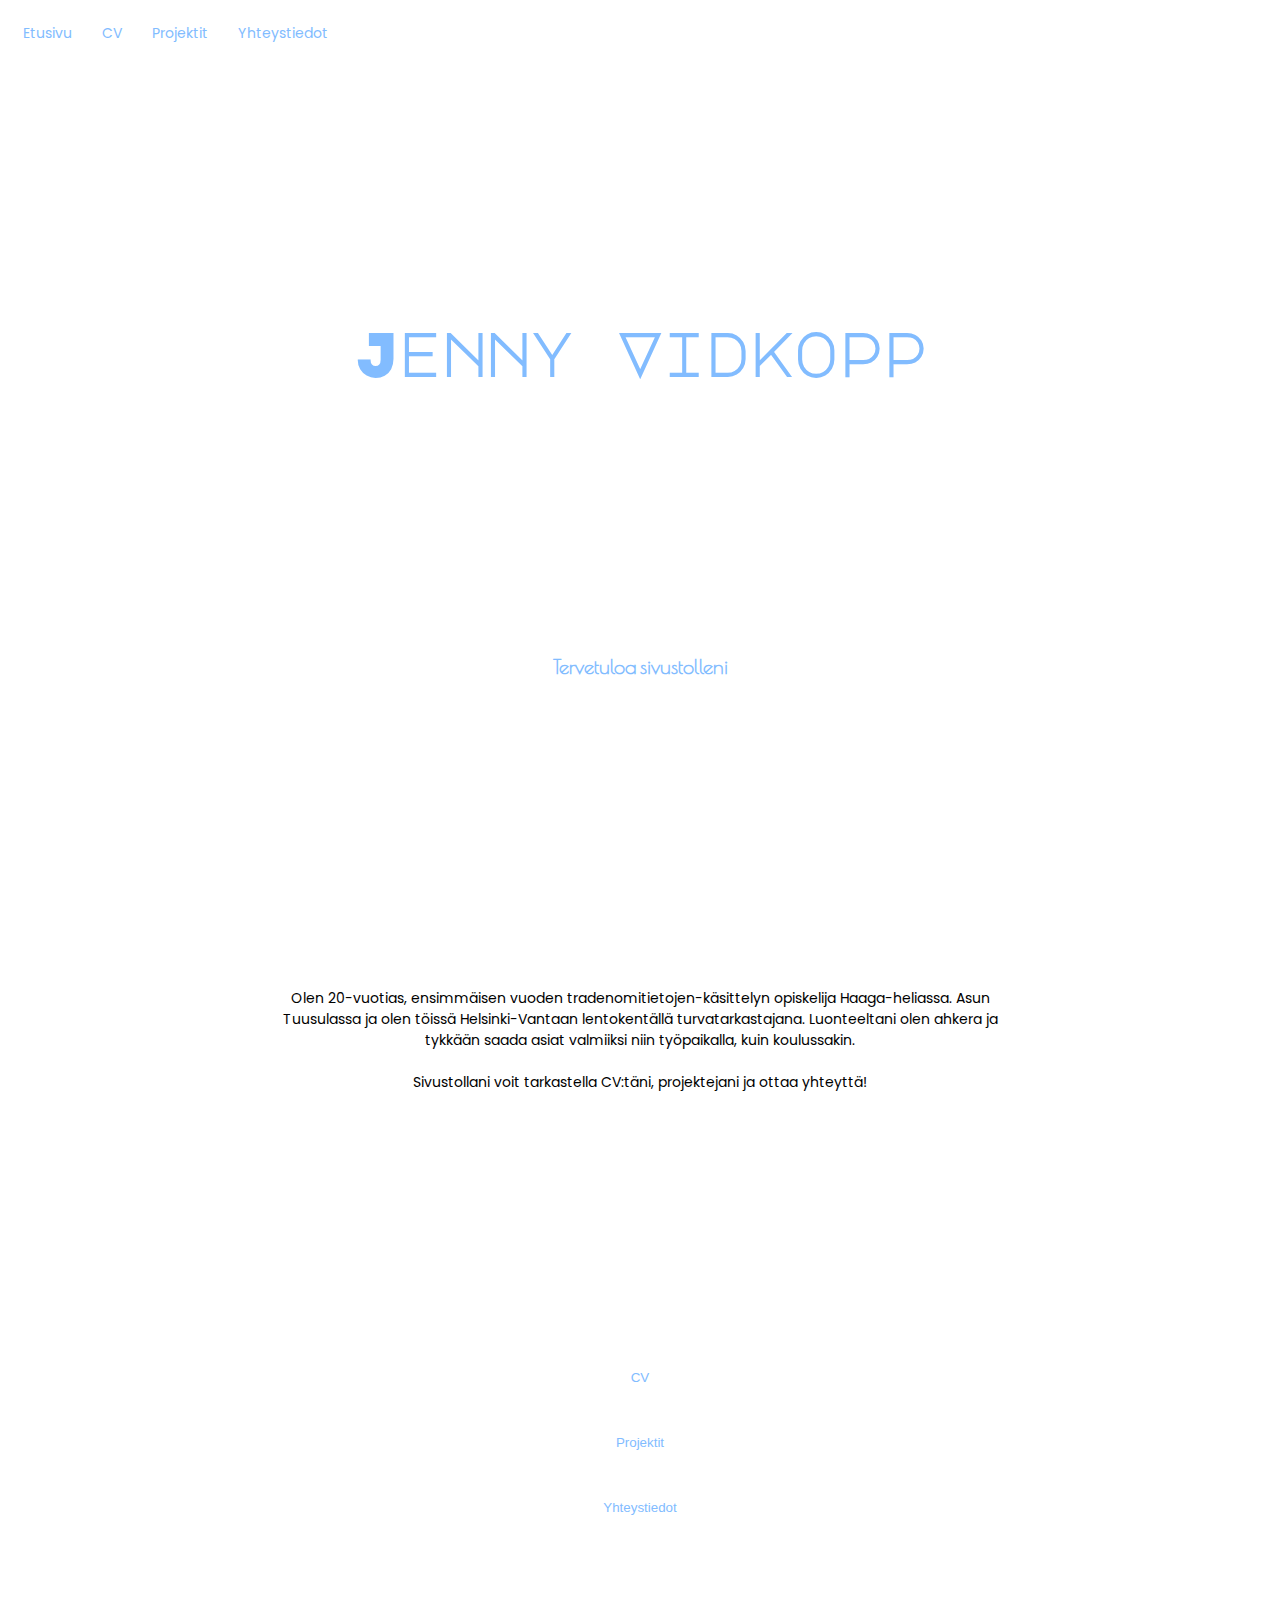
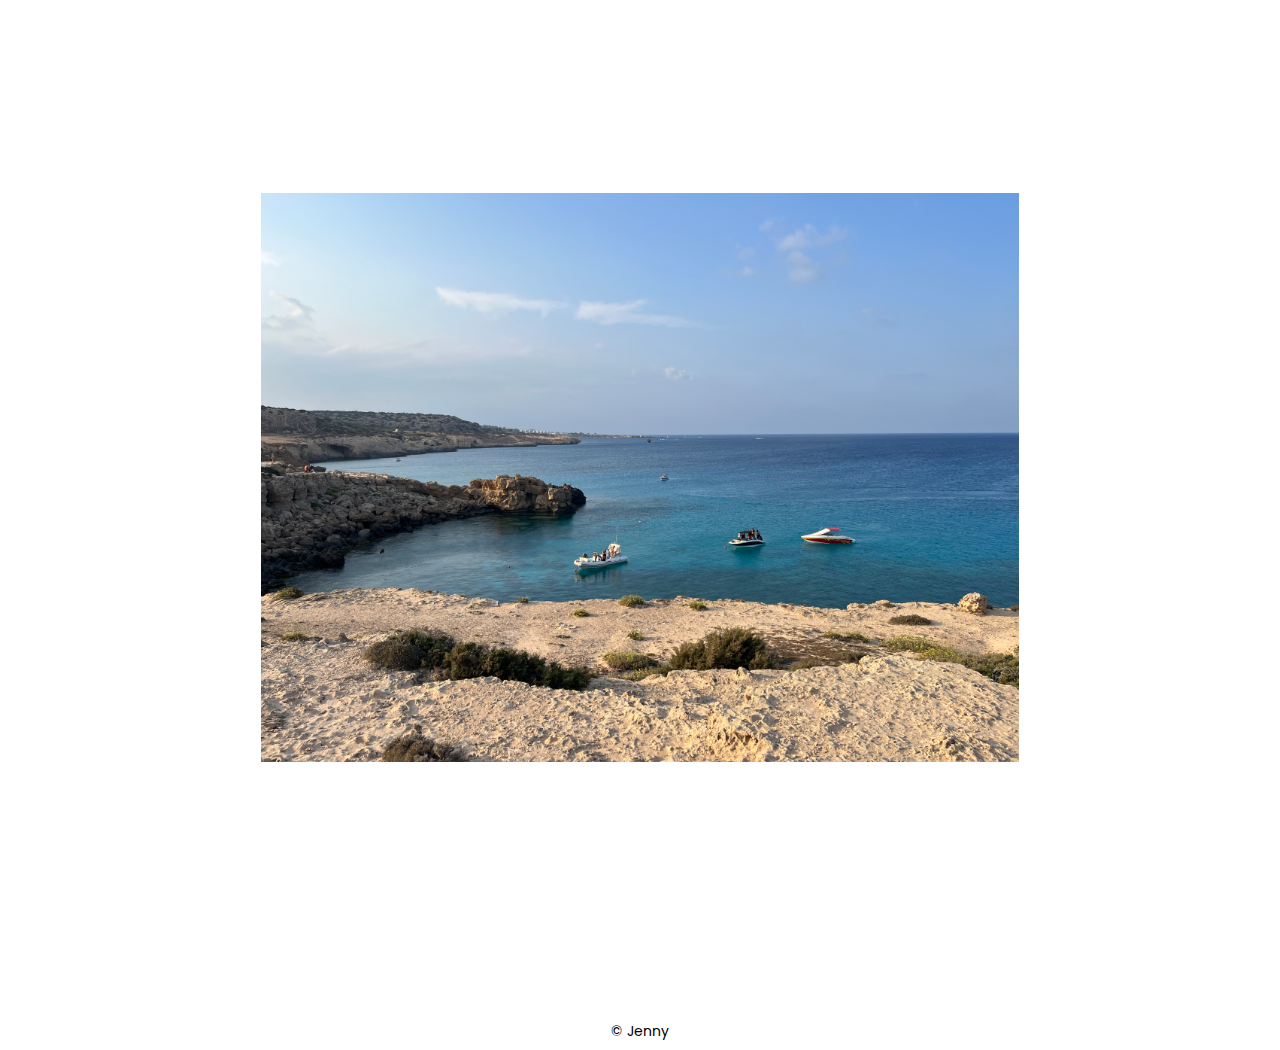
<file: index.html>
<!DOCTYPE html>
<html lang="fi">
<head>
    <!--kommentti: koodisto-->
    <meta charset="UTF-8">
    <meta name="viewport" content="width=device-width, initial-scale=1.0">
    <meta name="description" content="Sivustoni">
    <meta name="author" content="Jenny">
    <title>Jenny Vidkopp</title>

    <!--linkki ulkoiseen tyylitiedostoon-->
    <link href="tyyli.css" rel="stylesheet">
    <link href="https://fonts.googleapis.com/css2?family=Poppins:ital,wght@0,100;0,200;0,300;0,400;0,500;0,600;0,700;0,800;0,900;1,100;1,200;1,300;1,400;1,500;1,600;1,700;1,800;1,900&display=swap" rel="stylesheet">
    <link href="https://fonts.googleapis.com/css2?family=Major+Mono+Display&display=swap" rel="stylesheet">
    <link href="https://fonts.googleapis.com/css2?family=Urbanist:ital,wght@0,100..900;1,100..900&display=swap" rel="stylesheet">
    <link href="https://fonts.googleapis.com/css2?family=Poiret+One&display=swap" rel="stylesheet">
</head>

<body>
    
    <nav class="navbar">
        <ul>
            <li><a href="index.html">Etusivu</a></li>
            <li><a href="cv.html">CV</a></li>
            <li><a href="projektit.html">Projektit</a></li>
            <li><a href="yhteystiedot.html">Yhteystiedot</a></li>
        </ul>
    </nav>

    <h1 class="#h1">Jenny Vidkopp</h1>
    <h2 class="#h2">Tervetuloa sivustolleni</h2>
    <div class="esittely">
        Olen 20-vuotias, ensimmäisen vuoden tradenomitietojen-käsittelyn opiskelija Haaga-heliassa. Asun Tuusulassa ja olen töissä Helsinki-Vantaan lentokentällä turvatarkastajana. Luonteeltani olen ahkera ja tykkään saada asiat valmiiksi niin työpaikalla, kuin koulussakin. <br>
        <br> Sivustollani voit tarkastella CV:täni, projektejani ja ottaa yhteyttä!
    </div>


    <button onclick="location.href='cv.html'">CV</button> <br>
    <button onclick="location.href='projektit.html'">Projektit</button> <br>
    <button onclick="location.href='yhteystiedot.html'">Yhteystiedot</button> <br>

    <figure class="keskelle">
        <img src="IMG_2373.jpeg" alt="tämä on kuva">
    </figure>
    

    &copy; Jenny
</body>
</html>
</file>
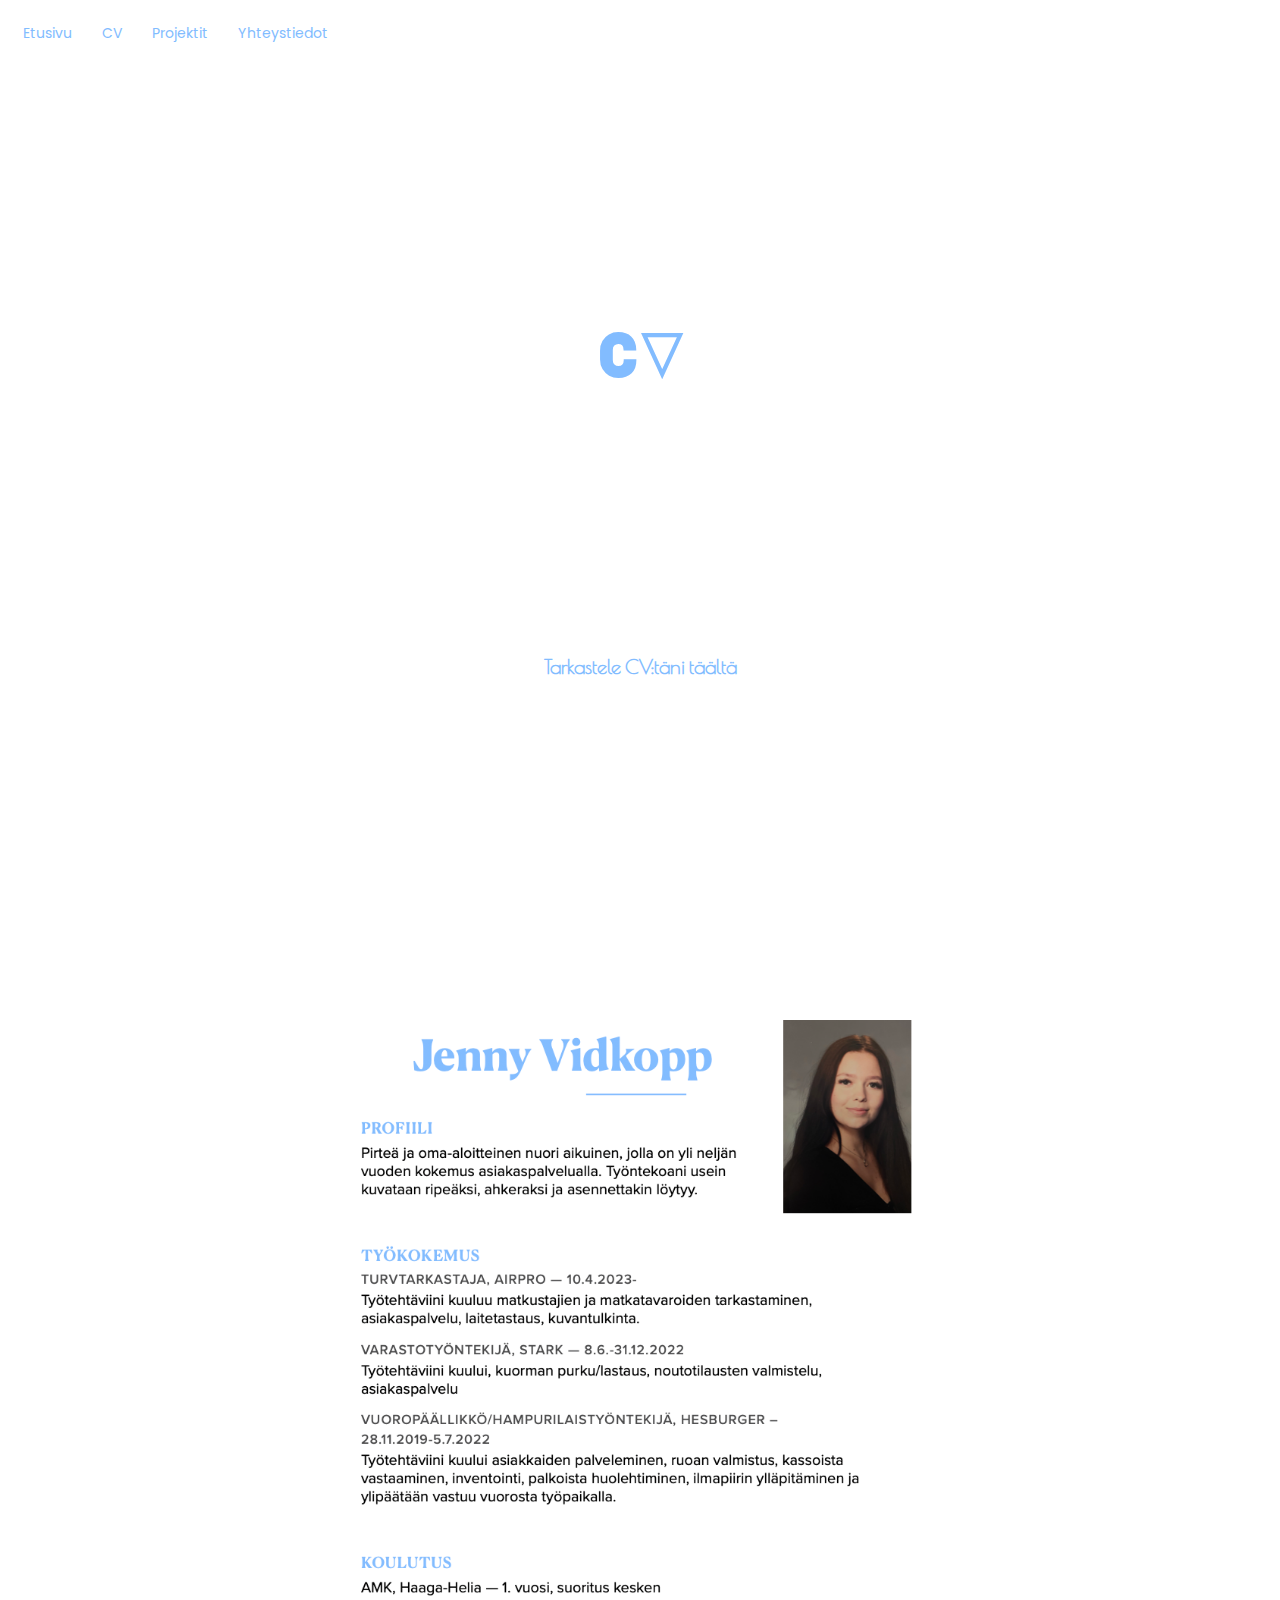
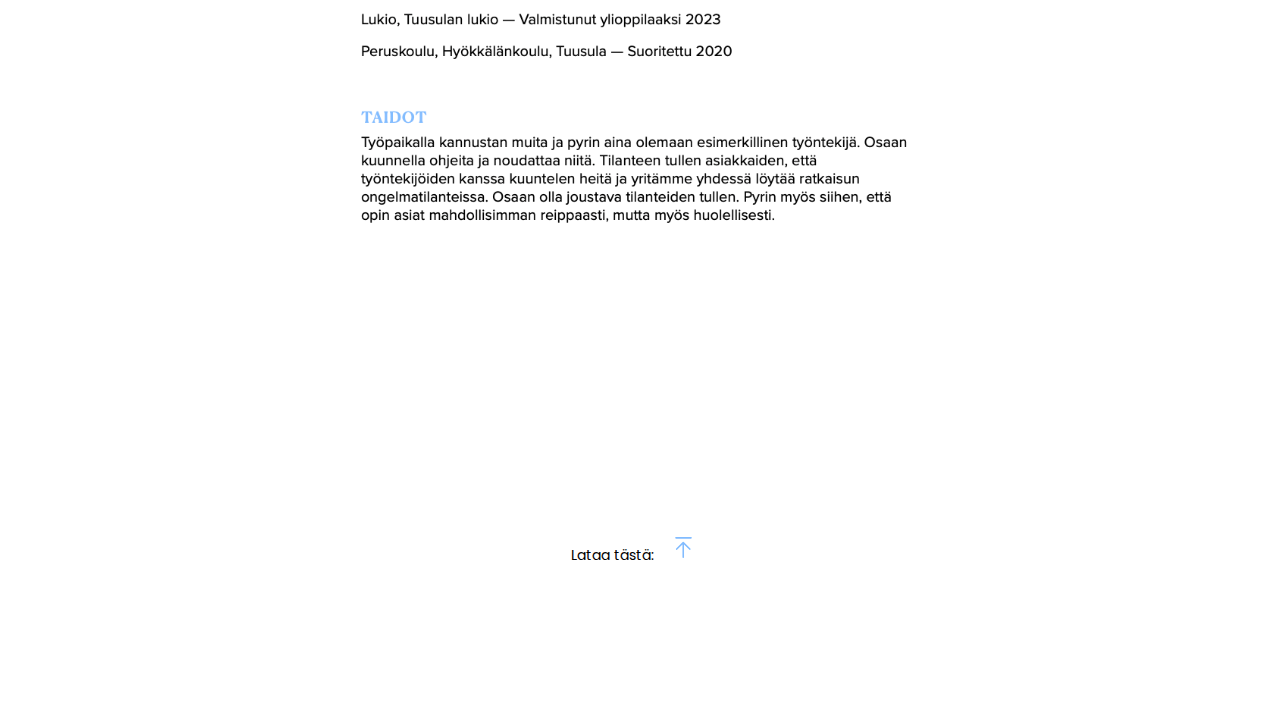
<file: cv.html>
<!DOCTYPE html>
<html lang="en">
<head>
    <meta charset="UTF-8">
    <meta name="viewport" content="width=device-width, initial-scale=1.0">
    <link href="tyyli.css" rel="stylesheet">
    <link href="https://fonts.googleapis.com/css2?family=Poppins:ital,wght@0,100;0,200;0,300;0,400;0,500;0,600;0,700;0,800;0,900;1,100;1,200;1,300;1,400;1,500;1,600;1,700;1,800;1,900&display=swap" rel="stylesheet">
    <link href="https://fonts.googleapis.com/css2?family=Major+Mono+Display&display=swap" rel="stylesheet">
    <link href="https://fonts.googleapis.com/css2?family=Urbanist:ital,wght@0,100..900;1,100..900&display=swap" rel="stylesheet">
    <link href="https://fonts.googleapis.com/css2?family=Poiret+One&display=swap" rel="stylesheet">

    <title>Jenny Vidkopp CV</title>
    <style>
        .hover-button {
            background: white; /* No background */
            border: none;           /* No border */
            cursor: pointer;        /* Pointer cursor */
            padding: 3px;
        }
        
        .hover-button.icon {
            color: white; /* Default color */
            transition: color 0.3s;  /* Smooth transition */
        }
    
        .nuoli:hover {
            color: white; /* Default color */
            transition: color 0.3s; 
        }
        </style>
</head>
<body>

    <nav class="navbar">
        <ul>
            <li><a href="index.html">Etusivu</a></li>
            <li><a href="cv.html">CV</a></li>
            <li><a href="projektit.html">Projektit</a></li>
            <li><a href="yhteystiedot.html">Yhteystiedot</a></li>
        </ul>
    </nav>

    <h1>CV</h1>
    <h2>Tarkastele CV:täni täältä</h2>

    <figure class="keskelle">
        <img src="cvkuva.png" alt="Jenny Vidkopp CV">
    </figure>
    
<article class="flex-container">

<section>
    Lataa tästä:
    <button class="hover-button" onclick="location.href='cv.pdf'">
    <svg class="nuoli"
        width="25px" 
        height="25px" 
        xmlns="http://www.w3.org/2000/svg" 
        viewBox="0 0 24 24" 
        fill="currentColor" 
        color= "rgb(130, 188, 255)">
    <path 
        d="M4.97 12.97a.75.75 0 101.06 1.06L11 9.06v12.19a.75.75 0 001.5 0V9.06l4.97 4.97a.75.75 0 101.06-1.06l-6.25-6.25a.75.75 0 00-1.06 0l-6.25 6.25zM4.75 3.5a.75.75 0 010-1.5h14.5a.75.75 0 010 1.5H4.75z">
    </path>
    </svg>
</button>
</section>
</article>

   <br><br><br><br><br><br>
</body>

</html>
</file>
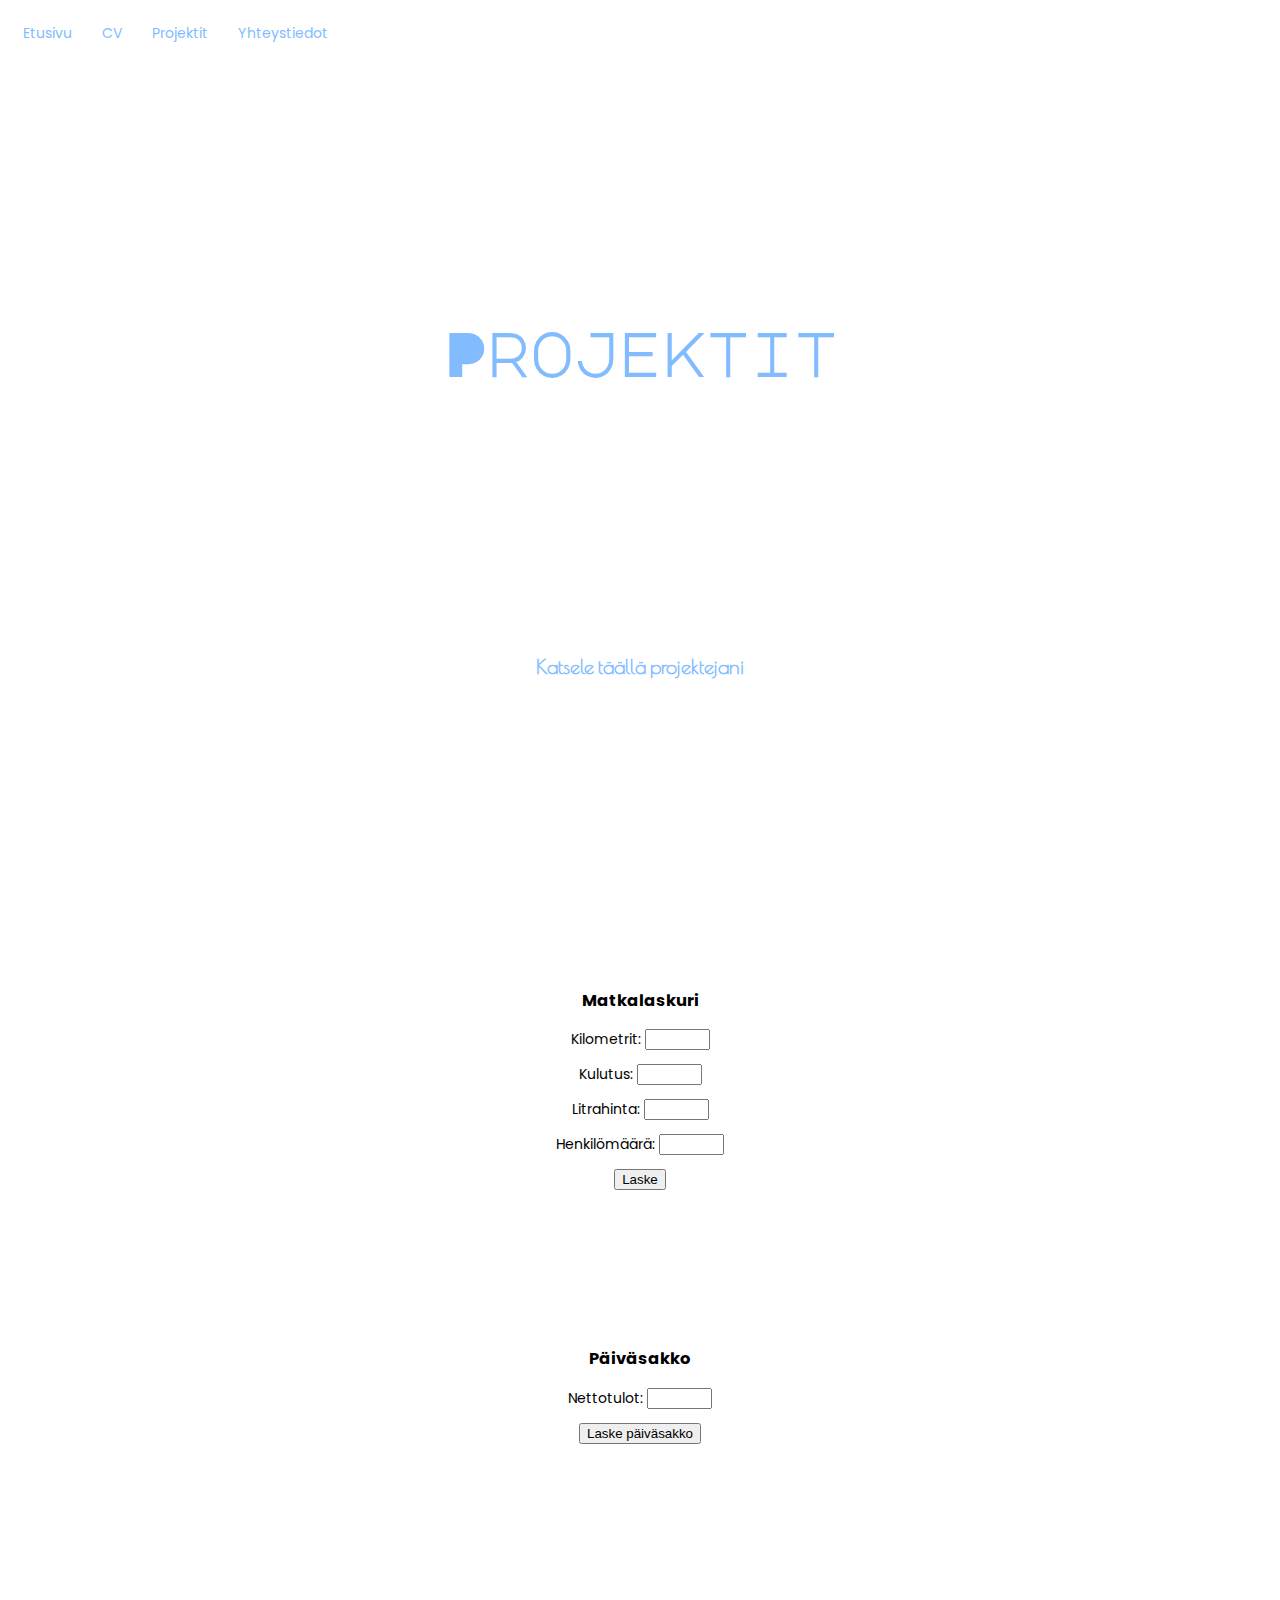
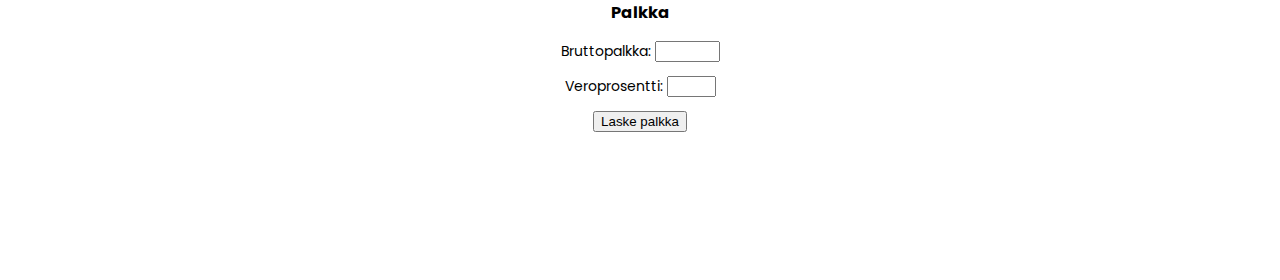
<file: projektit.html>
<!DOCTYPE html>
<html lang="en">
<head>
    <meta charset="UTF-8">
    <meta name="viewport" content="width=device-width, initial-scale=1.0">
    <link href="tyyli.css" rel="stylesheet">
    <link href="https://fonts.googleapis.com/css2?family=Poppins:ital,wght@0,100;0,200;0,300;0,400;0,500;0,600;0,700;0,800;0,900;1,100;1,200;1,300;1,400;1,500;1,600;1,700;1,800;1,900&display=swap" rel="stylesheet">
    <link href="https://fonts.googleapis.com/css2?family=Major+Mono+Display&display=swap" rel="stylesheet">
    <link href="https://fonts.googleapis.com/css2?family=Urbanist:ital,wght@0,100..900;1,100..900&display=swap" rel="stylesheet">
    <link href="https://fonts.googleapis.com/css2?family=Poiret+One&display=swap" rel="stylesheet">

    <title>Jenny Vidkopp Projektit</title>
</head>
<body>

	<nav class="navbar">
        <ul>
            <li><a href="index.html">Etusivu</a></li>
            <li><a href="cv.html">CV</a></li>
            <li><a href="projektit.html">Projektit</a></li>
            <li><a href="yhteystiedot.html">Yhteystiedot</a></li>
        </ul>
    </nav>

    <h1>Projektit</h1>
    <h2>Katsele täällä projektejani</h2>
    
    <h3>Matkalaskuri</h3>

	<form>
		<p>
			<label>Kilometrit:</label> 
			<input type="text" id="kilometrit" size="5">
		</p>
		<p>
			<label>Kulutus:</label> 
			<input type="text" id="kulutus" size="5">
		</p>
		<p>
			<label>Litrahinta:</label> 
			<input type="text" id="litrahinta" size="5">
		</p>
		<p>
			<label>Henkilömäärä:</label> 
			<input type="text" id="maara" size="5">
		</p>
		<p>
			<input type="button" value="Laske" onclick="laskeBensat()">
		</p>
	</form>

	<!-- Tänne kirjoitetaan vastaus JavaScriptillä -->
	<p id="vastaus1"></p>
	 
	<script>
	function laskeBensat() {

		let kilometrit = document.getElementById("kilometrit").value;
		let kulutus = document.getElementById("kulutus").value;
		let litrahinta = document.getElementById("litrahinta").value;
		let maara = document.getElementById("maara").value;

		let kustannus = (kulutus / 100.0 * litrahinta * kilometrit / maara);

		document.getElementById("vastaus1").innerHTML = "Polttoaine per henkilö on "+(kustannus.toFixed(2))+" euroa";


	}
</script>
<br><br><br><br><br><br>
<h3>Päiväsakko</h3>

<form>
	<p><label>Nettotulot:</label> 
    <input type="text" id="nettotulot" size="5"></p>
    <p><input type="button" id="painike" value="Laske päiväsakko" onclick="laskePaivasakko()"></p>
</form>

<!-- Tänne kirjoitetaan vastaus JavaScriptillä -->
<p id="vastaus2"></p>

<script>
function laskePaivasakko() {
    //1 sijoita syöttötiedot muuttujiin
    let nettotulot = document.getElementById("nettotulot").value;
    //2 laske laskutoimitus
    let paivasakonArvo = (nettotulot-255)/60;
    //3 tulosta käyttäjälle lopputulos
    document.getElementById("vastaus2").innerHTML = "Päiväsakko on "+(paivasakonArvo.toFixed(2))+"";
}
</script>
<br><br><br><br><br><br>
<h3>Palkka</h3>

	<form>
		<p>
			<label>Bruttopalkka:</label>
			<input type="text" id="palkka" size="5">
		</p>
		<p>
			<label>Veroprosentti:</label>
			<input type="text" id="veroprosentti" size="3">
		</p>
		<p>
			<input type="button" id="painike2" value="Laske palkka" onclick="laskePalkka()">
		</p>
	</form>

	<!-- Tänne kirjoitetaan vastaus JavaScriptillä -->
	<p id="vastaus3"></p>

	<script>
		function laskePalkka() {
			let palkka = document.getElementById("palkka").value;
			let veroprosentti = document.getElementById("veroprosentti").value;

			let vero = (palkka*veroprosentti/100.0)
			let työttömyysvakuutusmaksu = (palkka*0.015)
			let työeläkevakuutusmaksu = (palkka*0.0715)
			let kateenJaa = (palkka-vero-työttömyysvakuutusmaksu-työeläkevakuutusmaksu)

			document.getElementById("vastaus3").innerHTML = "Käteen jää "+(kateenJaa.toFixed(2))+"";



		}
	</script>
    <br><br><br><br><br><br>


</body>
</html>
</file>
<file: tyyli.css>
/* kommentti/useamman rivin kommentti. muista sulkea --> */

@import url('https://fonts.googleapis.com/css2?family=Poppins:wght@100;300&display=swap');



h1 {
    font-family:"Major Mono Display", monospace, Times, serif;
    font-size: 60px;
    text-align: center;
    color: rgb(130, 188, 255);
    /*background-color: white; */
    margin: 20% auto;
    

    padding: 10px;
}
h2 {
    font-family: "Poiret One", sans-serif, Times, serif;
    font-size: 20px;
    text-align: center;
    color: rgb(130, 188, 255);
    /*background-color: white; */
    margin: 100px 100px 300px 100px;
    

    padding: 10px;
}

.esittely {
    color: black;
    font-family: "Poppins", sans-serif;
    font-size: 14px;
    margin: 20% 20% 20% 20%;
    text-align: center;
}

.keskelle {
    text-align: center;/* kuvan ja tekstin keskitys */
    margin: 20%;}
.keskelle img {
    width: 100%; /* skaalautuu mobiiliin */
}

body {
    background-color: white;
    /*background-image: url(IMG_2373.jpeg);
    background-repeat: no-repeat;
    background-attachment: fixed;
    background-position: center;
    background-size: cover; */
    font-family: "Poppins", sans-serif;
    /*margin: 100px 100px 100px 100px;*/
    font-size: 14px;
    text-align: center;
}

.teksti {
    margin: auto;
}

button {
    margin: 10px;
    background-color: rgb(255, 255, 255);
    color: rgb(130, 188, 255);
    padding: 15px;
    border: none;
}
button:hover {
    background-color: rgb(130, 188, 255);
    border-color: white;
    color: white;
    cursor: pointer; 
    transition: color 0.3s;
}

.flex-container {
    display: flex;
    flex-direction: row;
}
.flex-container section {
    padding: 10px;
    margin: auto;
}

.vasen {
    text-align: right;
}
.oikea {
    text-align: left;
}
.navbar ul{
    list-style: none;
    background-color: white;
    color: rgb(130, 188, 255);
    padding: 0px;
    margin: 0px;
    overflow: hidden;
}
.navbar a{
    color: rgb(130, 188, 255);
    text-decoration: none;
    padding: 15px;
    display: block;
    text-align: center;
}
.navbar a:hover{
    background-color: rgb(130, 188, 255);
    color: white;
}

.navbar li{
    float: left;
}

  






/* main {background-color: rgb(255, 255, 255);
    .keskelle {align-items: center;}
    border: rgb(0, 0, 0) 3px solid; /* reunus */
/*    padding: 15px; /* reunuksen ja sisällön välissä */
/*    width: 40%; /* leveys */
/*    max-width: 1200px; /* maksimileveys */
/*    margin:auto; /* keskitys sivun keskelle */
/*    border-radius: 30px; /* kulman pyöristys */
/*    box-shadow: 8px 8px 8px rgb(210, 226, 226); /* varjo */ 
    
/* } */
</file>
